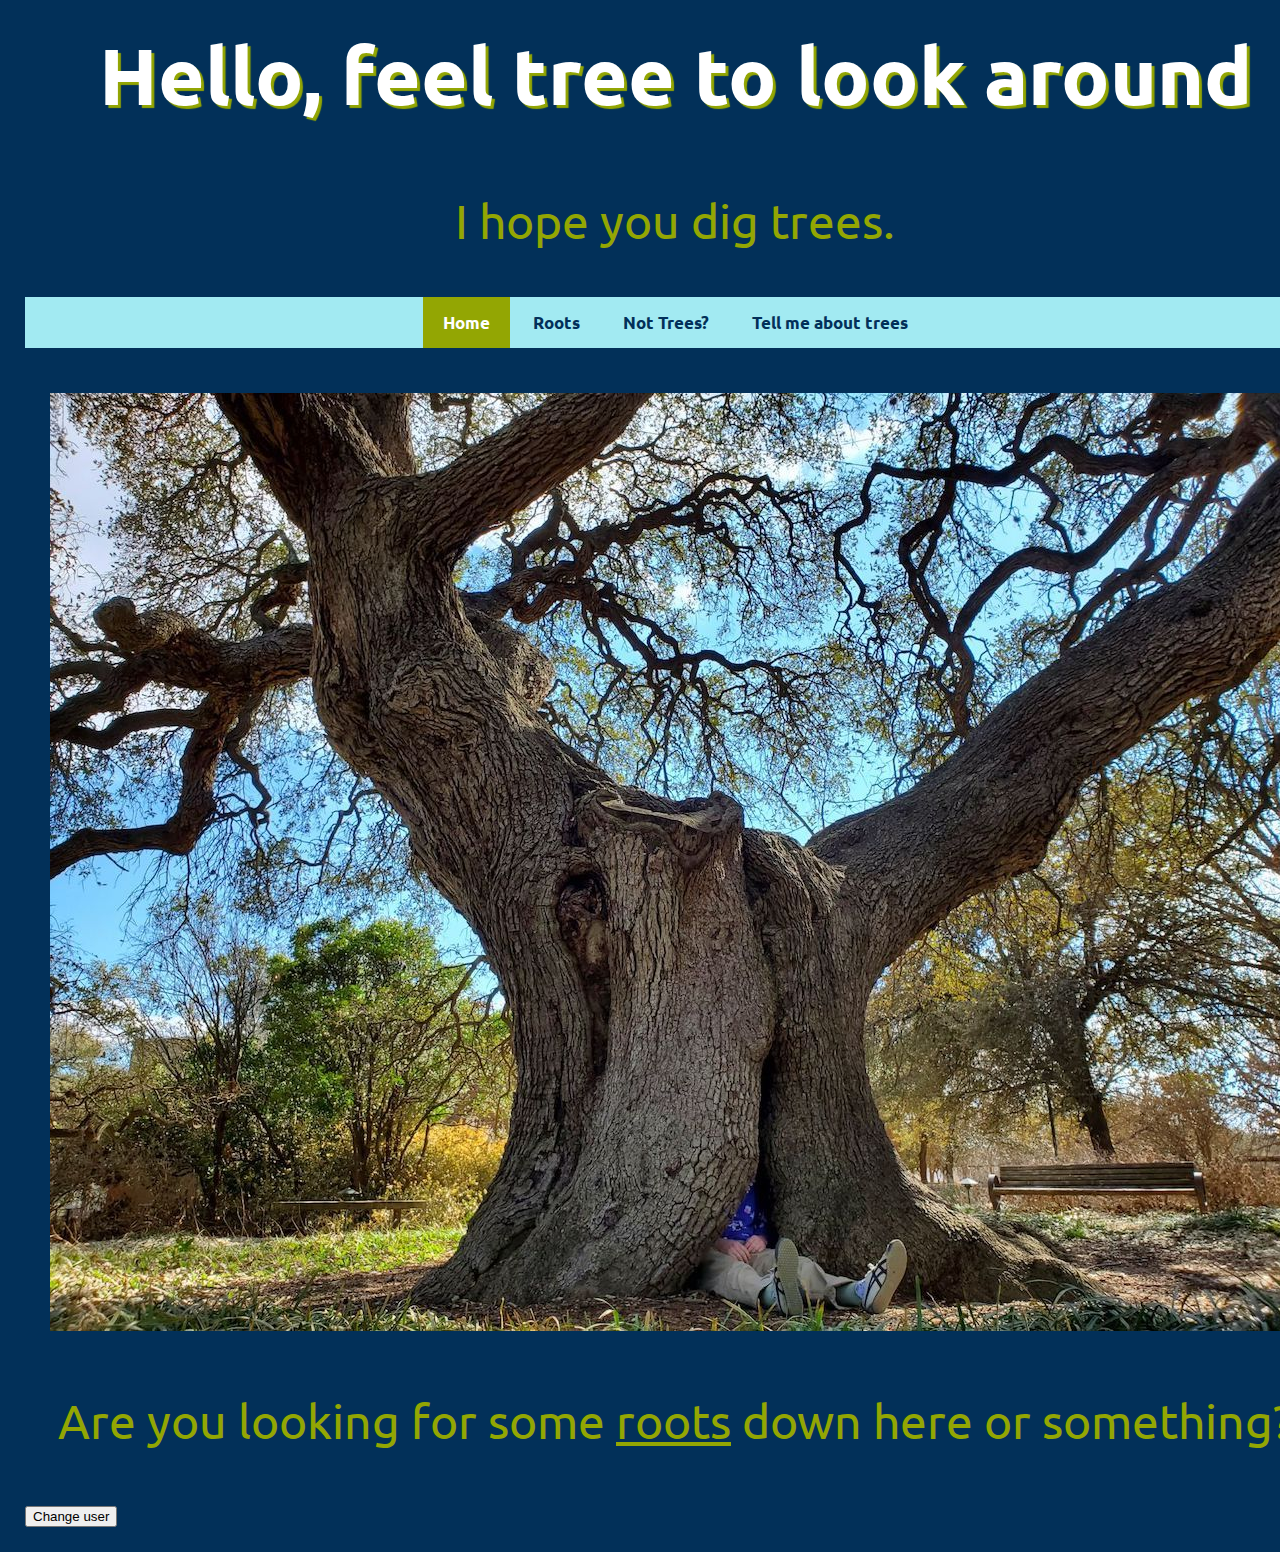
<file: index.html>
<!DOCTYPE html>
<html>
  <head>
    <meta charset="utf-8">
    <title>First Website Home</title>
    <link href="styles/style.css" rel="stylesheet">
    <link rel="preconnect" href="https://fonts.googleapis.com">
    <link rel="preconnect" href="https://fonts.gstatic.com" crossorigin>
    <link href="https://fonts.googleapis.com/css2?family=Ubuntu:wght@300&display=swap" rel="stylesheet">

  </head>
  <body>
    <h1>Hello, feel tree to look around</h1>
    <p>I hope you dig trees.</p>
    <h2>
      <div class="topnav">
        <a class="active" href="#home">Home</a>
        <a href="about.html">Roots</a>
        <a href="interests.html">Not Trees?</a>
        <a href="contact.html">Tell me about trees</a>
      </div>
    </h2>
    
    <img src="images/image.jpg" alt="I'm in a tree, there is a very large tree with opening large enough for a person to sit in.">
    
    <p> Are you looking for some <a class="root-link" href="about.html">roots</a> down here or something?</p>
    <button>Change user</button>
    <script src="scripts/button.js"></script>
  </body>
</html>
</file>
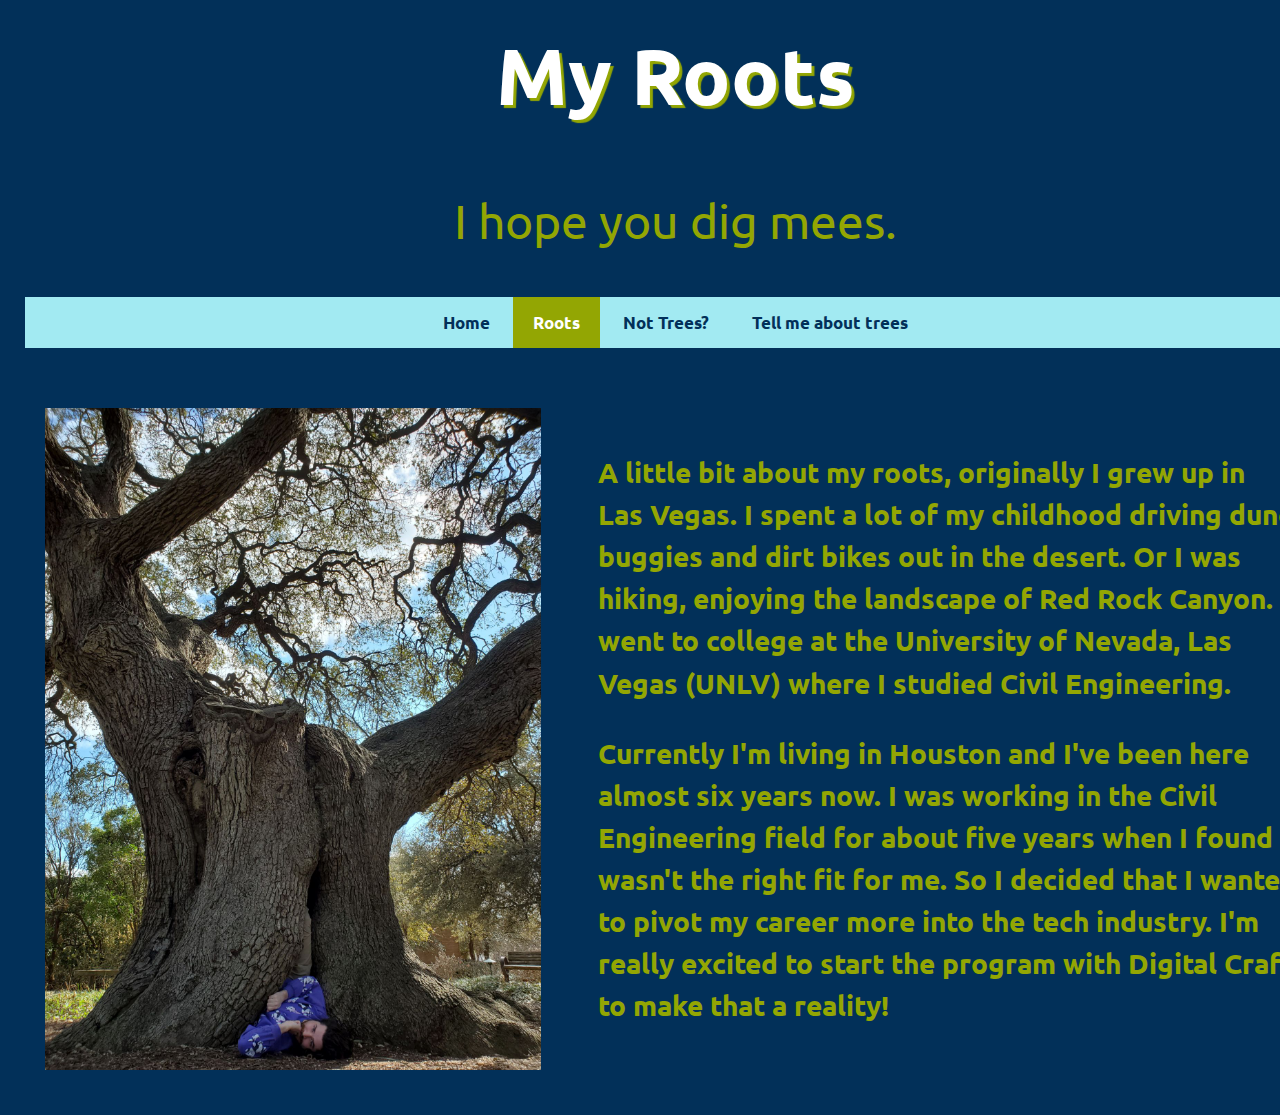
<file: about.html>
<!DOCTYPE html>
<html>
  <head>
    <meta charset="utf-8">
    <title>First Website Roots</title>
    <link href="styles/style.css" rel="stylesheet">
    <link rel="preconnect" href="https://fonts.googleapis.com">
    <link rel="preconnect" href="https://fonts.gstatic.com" crossorigin>
    <link href="https://fonts.googleapis.com/css2?family=Ubuntu:wght@300&display=swap" rel="stylesheet">

  </head>
  <body>
    <h4>My Roots</h4>
    <p>I hope you dig mees.</p>
    <h2>
      <div class="topnav">
        <a href="index.html">Home</a>
        <a class="active" href="about.html">Roots</a>
        <a href="interests.html">Not Trees?</a>
        <a href="contact.html">Tell me about trees</a>
      </div>
    </h2>
    <div class="about-container">
        <div class="about-image">
            <img src="images/tree2.jpg" alt="I'm in a tree, there is a very large tree with opening large enough for a person to sit in.">
        </div>
        <div class="about-text">
            <h3>A little bit about my roots, originally I grew up in <br>Las Vegas. I spent a lot of my childhood driving dune buggies and dirt bikes out in the desert. Or I was hiking, enjoying 
                the landscape of Red Rock Canyon. I went to college at the University of Nevada, Las Vegas (UNLV) where I studied Civil Engineering.
            </h3>
            <h3>Currently I'm living in Houston and I've been here almost six years now. 
                I was working in the Civil Engineering field for about five years when I found it wasn't the right fit for me. 
                So I decided that I wanted to pivot my career more into the tech industry. 
                I'm really excited to start the program with Digital Crafts to make that a reality!</h3>
        </div>
    </div>
  </body>
</html>
</file>
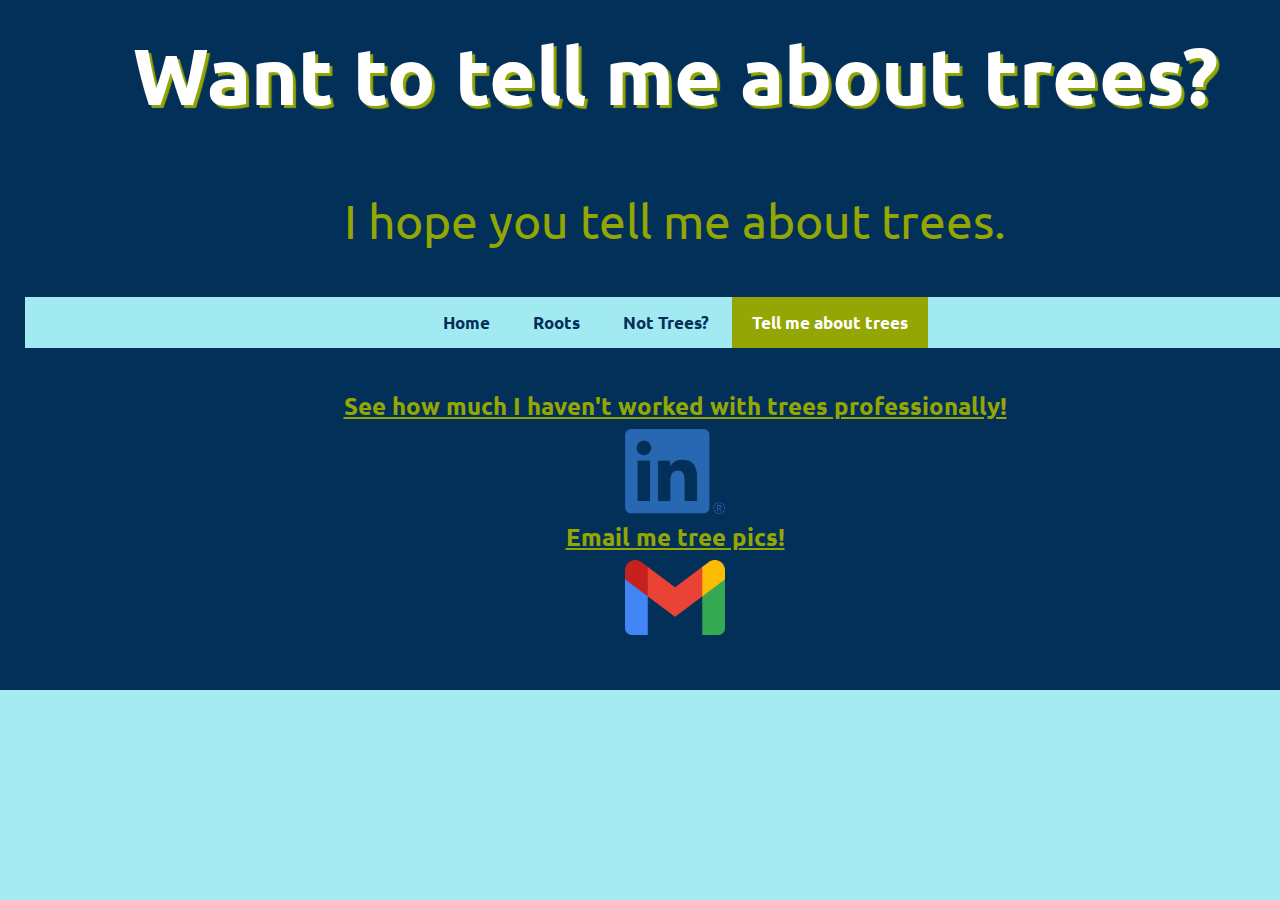
<file: contact.html>
<!DOCTYPE html>
<html>
  <head>
    <meta charset="utf-8">
    <title>First Website Contact</title>
    <link href="styles/style.css" rel="stylesheet">
    <link rel="preconnect" href="https://fonts.googleapis.com">
    <link rel="preconnect" href="https://fonts.gstatic.com" crossorigin>
    <link href="https://fonts.googleapis.com/css2?family=Ubuntu:wght@300&display=swap" rel="stylesheet">

  </head>
  <body>
    <h1>Want to tell me about trees?</h1>
    <p>I hope you tell me about trees.</p>
    <h2>
      <div class="topnav">
        <a href="index.html">Home</a>
        <a href="about.html">Roots</a>
        <a href="interests.html">Not Trees?</a>
        <a class="active" href="contact.html">Tell me about trees</a>
      </div>
    </h2>
    <h6>
      <a href="https://www.linkedin.com/in/hunter-hutchisson-23b84a115/" class="link-text">See how much I haven't worked with trees professionally!
        <img src="images/lin.png" class="link-img">
      </a>
      <a href = "mailto:hunter.hutchisson@gmail.com?subject = Hello&body = Message" class="link-text">Email me tree pics!
          <img src="images/gmail.png" class="link-img">
      </a>
    </h6>
  </body>
</html>
</file>
<file: styles/style.css>
html {
  font-size: 10x; 
  font-family: 'Ubuntu', sans-serif; 
  background-color: #A7EBF2
}
h1 {
  font-size: 80px;
  text-align: center;
  margin: 0;
  padding: 20px 0;
  color: white;
  text-shadow: 3px 3px 1px #93A603;
}
h2 {
  font-size: 48px;
  text-align: center;
  line-height: normal;
  letter-spacing: normal;
  color: #93A603;
}
h4 {
  font-size: 80px;
  text-align: center;
  margin: 0;
  padding: 20px 0;
  color: white;
  text-shadow: 3px 3px 1px #93A603;
}
h5 {
  font-size: 24px;
  text-align: left;
  line-height: normal;
  letter-spacing: normal;
  padding-left: 40px;
  padding-top: -100px;
  color: #93A603;
}
p {
  font-size: 48px;
  text-align: center;
  line-height: normal;
  letter-spacing: normal;
  color: #93A603;
}
.root-link{
  font-size: 48px;
  font-family: 'Ubuntu', sans-serif;;
  line-height: 1.5;
  color: #93A603;
}

li {
  font-size: 48px;
  text-align: left;
  line-height: normal;
  letter-spacing: normal;
  color: #93A603;
}

body {
  width: 1300px;
  margin: 0 auto;
  background-color: #023059;
  padding: 0 20px 20px 20px;
  border: 5px solid #023059;
}

img {
  display: block;
  margin: 0 auto;
  border: 5px solid #023059;
}

.topnav {
    font-size: 12px;
    font-family: 'Ubuntu', sans-serif;;
    background-color:#A2EAF2;
    text-align: center;
    overflow: hidden;
    padding: 15px;
    margin-top: 10px;
    margin-bottom: 20px;
    padding-left: 15px;
}

.topnav a {
    color: #023059;
    text-align: center;
    padding: 20px 20px;
    text-decoration: none;
    font-size: 17px;
}

.topnav a:hover {
    background-color: #80D2F2;
    color: white;
}

.topnav a.active {
    background-color: #93A603;
    color: white;
}

.about-container {
  display: flex;
  align-items: center;
  justify-content: center;
  padding: 15px;
}

img {
  max-width: 600%;
}

.about-image {
  flex-basis: 40%;
}

.about-text {
  font-size: 24px;
  font-family: 'Ubuntu', sans-serif;;
  line-height: 1.5;
  color: #93A603;
  padding-left: 475px;
}

.interest-container {
  display: flex;
  align-items: center;
  justify-content: center;
  padding: 15px;
}

.interest-image {
  flex-basis: 7%;
}

.interest-text {
  font-size: 24px;
  font-family: 'Ubuntu', sans-serif;;
  line-height: 1.5;
  color: #93A603;
  padding-left: 475px;
}

.link-text {
  display: block;
  font-size: 24px;
  text-align: center;
  font-family: 'Ubuntu', sans-serif;;
  line-height: 1.5;
  color: #93A603;
  
}

.link-img {
  width: 100px;
}
</file>
